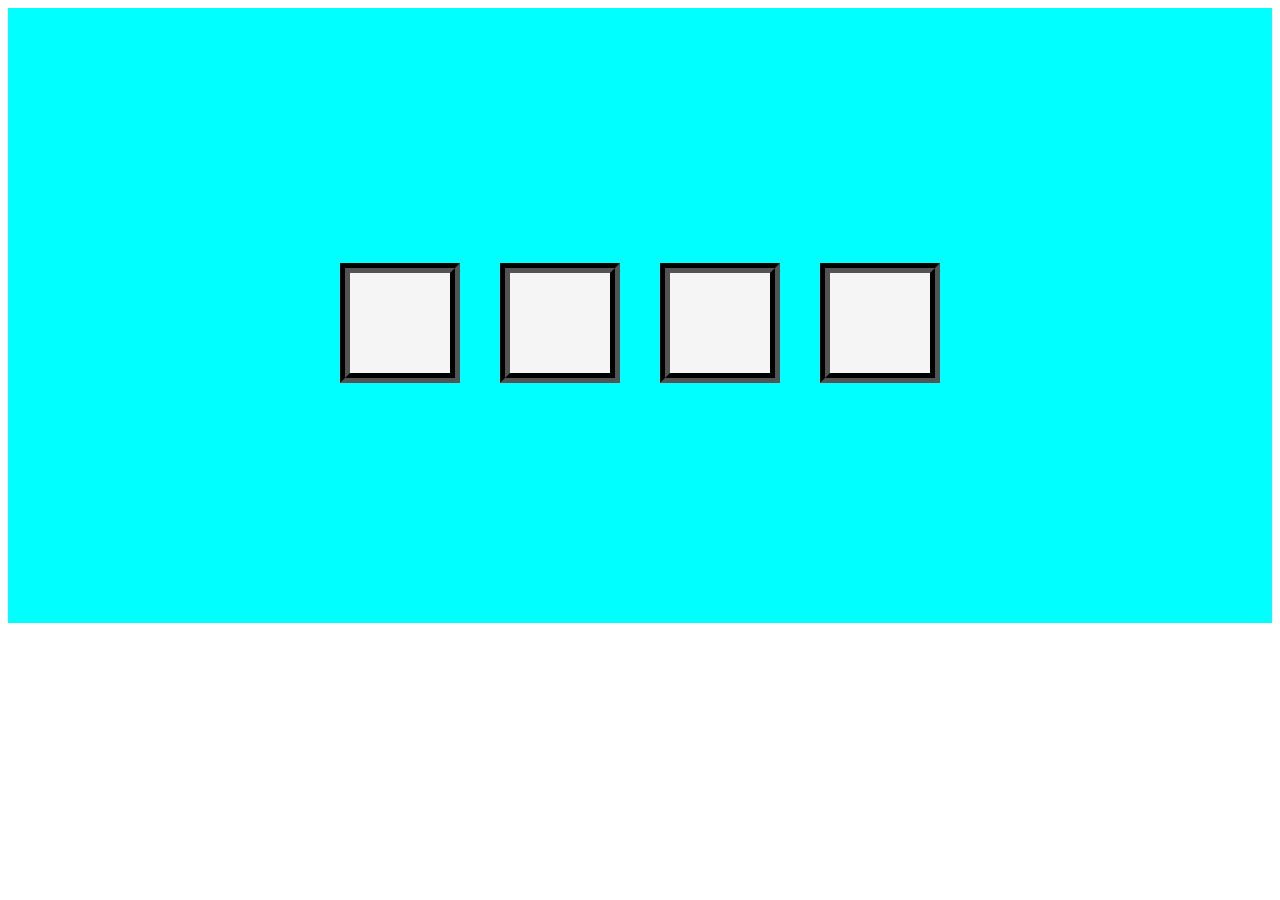
<file: flexbox/index.html>
<!DOCTYPE html>
<html lang="en">
<head>
    <meta charset="UTF-8">
    <meta name="viewport" content="width=device-width, initial-scale=1.0">
    <title>flexbox</title>
    <link rel="stylesheet" href="./flexbox.css">
</head>
<body>
    
    <section class="principal">
        <article></article>
        <article></article>
        <article></article>
        <article></article>

    </section>
</body>
</html>
</file>
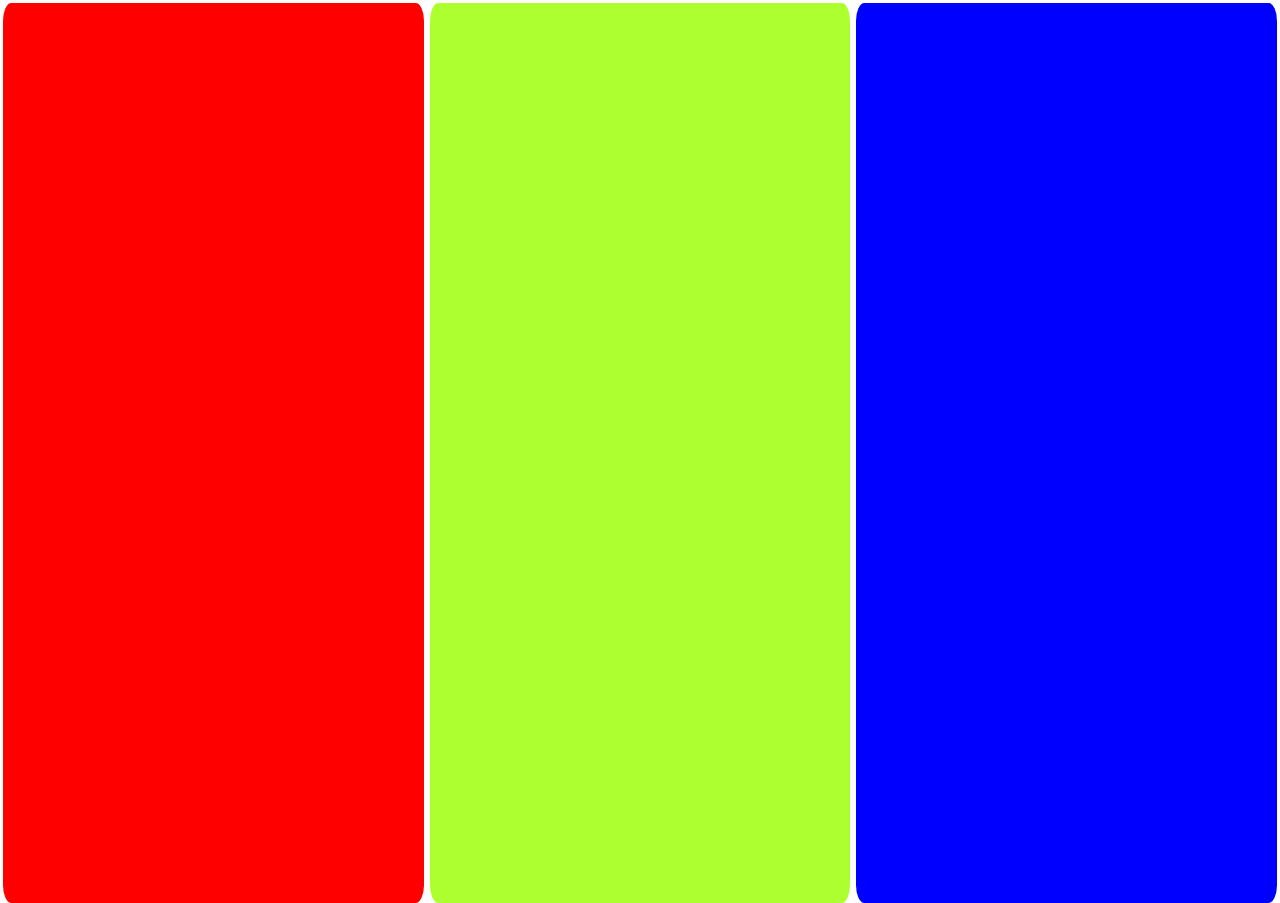
<file: mediaQuery/index.html>
<!DOCTYPE html>
<html lang="es">
<head>
    <meta charset="UTF-8">
    <meta name="viewport" content="width=device-width, initial-scale=1.0">
    <title>mediaQuery</title>
    <link rel="stylesheet" href="./style.css">
</head>
<body>
    <main>
        <section class="fondo_verde"></section>
        <section class="fondo_azul"></section>
        <section class="fondo_rojo"></section>
    </main>
</body>
</html>
</file>
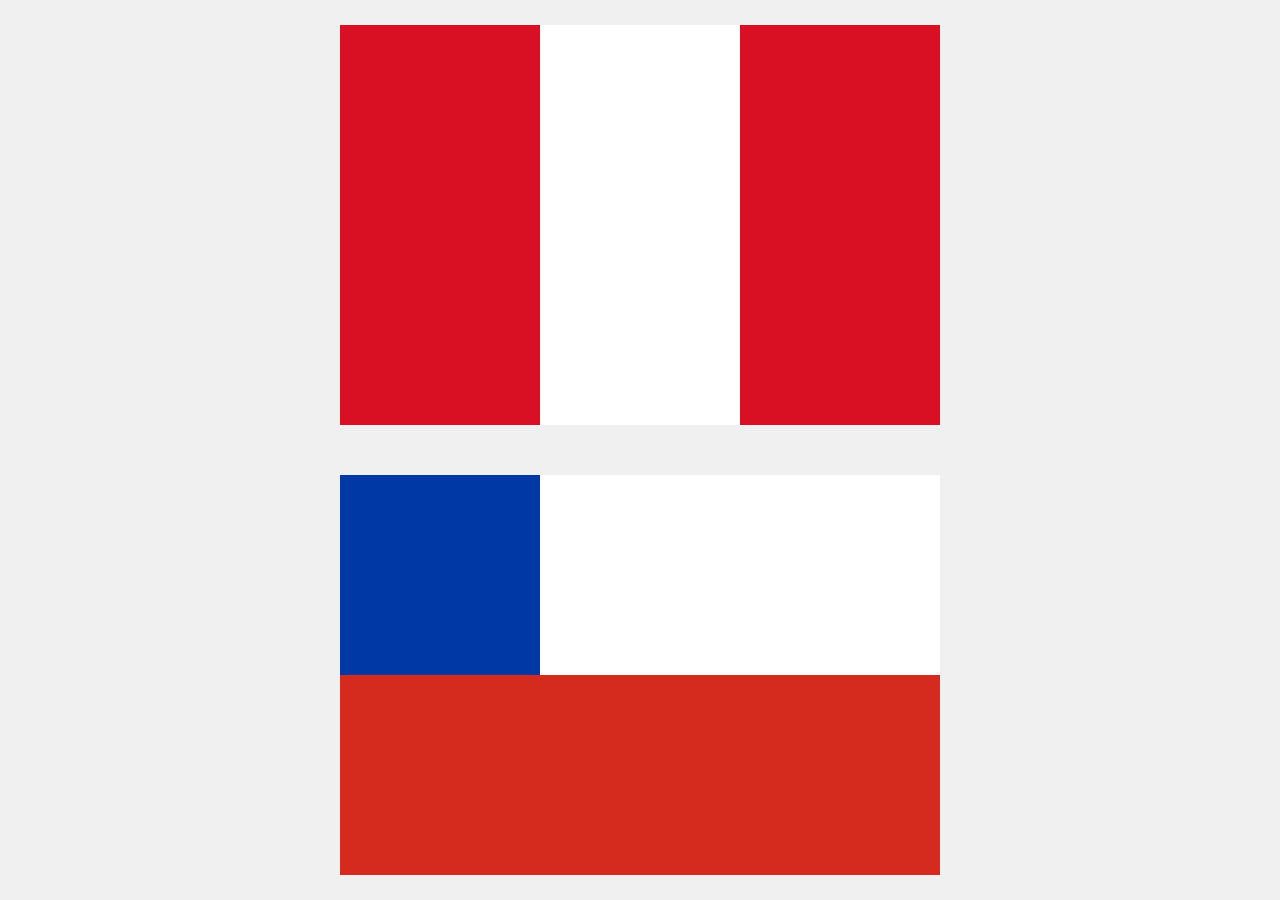
<file: peru/index.html>
<!DOCTYPE html>
<html lang="es">
<head>
    <meta charset="UTF-8">
    <meta name="viewport" content="width=device-width, initial-scale=1.0">
    <title>Banderas de Perú y Chile</title>
    <link rel="stylesheet" href="./style.css">
</head>
<body>
    <div class="contenedor">
        <section class="bandera_de_peru">
            <article class="rojo"></article>
            <article class="blanco"></article>
            <article class="rojo"></article>
        </section>
        
        <section class="bandera_de_chile">
            <article class="azul"></article>
            <article class="blanco"></article>
            <article class="rojo"></article>
        </section>
    </div>
</body>
</html>
</file>
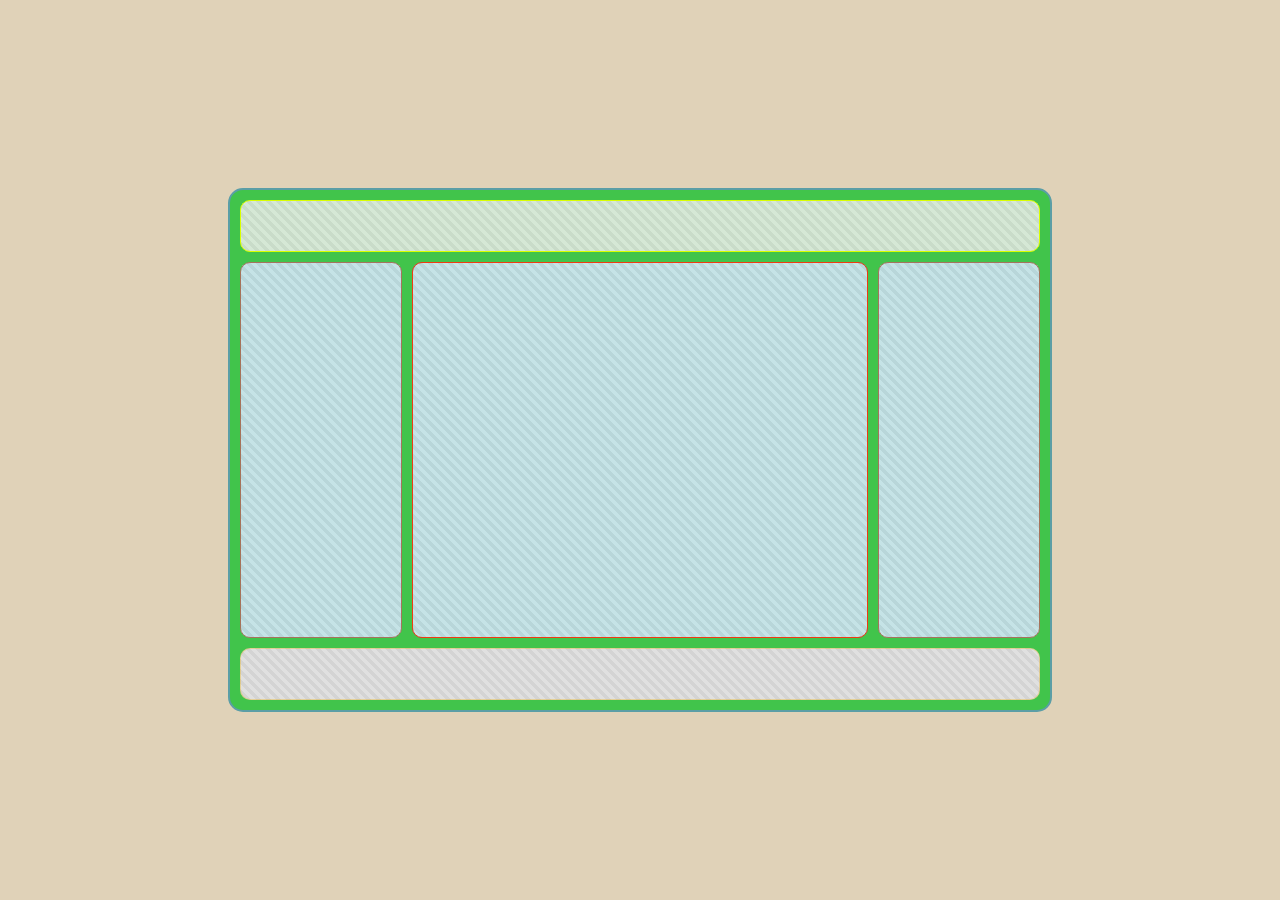
<file: practica_1/index.html>
<!DOCTYPE html>
<html lang="es">
<head>
    <meta charset="UTF-8">
    <meta name="viewport" content="width=device-width, initial-scale=1.0">
    <title>cubitos</title>
    <link rel="stylesheet" href="./estyle.css">
</head>
<body>
    <section class="contenedor">
        <article class="barra-superior"></article>
        <div class="contenido">
            <article class="lateral"></article>
            <article class="central"></article>
            <article class="lateral"></article>
        </div>
        <article class="barra-inferior"></article>
    </section>
</body>
</html>
</file>
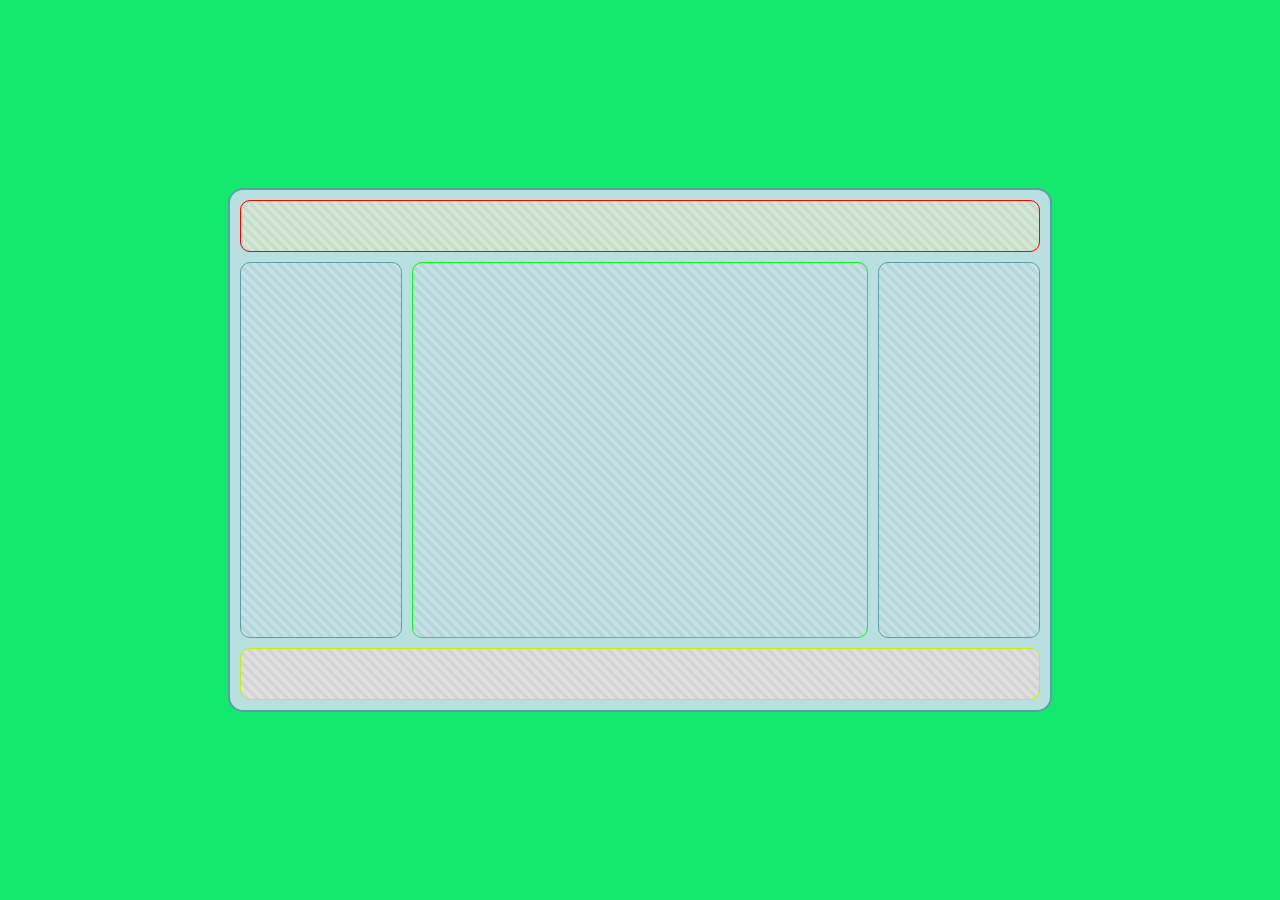
<file: practica_uno/index.html>
<!DOCTYPE html>
<html lang="es">
<head>
    <meta charset="UTF-8">
    <meta name="viewport" content="width=device-width, initial-scale=1.0">
    <title>cubitos</title>
    <link rel="stylesheet" href="./style.css">
</head>
<body>
    <section class="contenedor">
        <article class="barra-superior"></article>
        <div class="contenido">
            <article class="lateral"></article>
            <article class="central"></article>
            <article class="lateral"></article>
        </div>
        <article class="barra-inferior"></article>
    </section>
</body>
</html>
</file>
<file: flexbox/flexbox.css>
.principal{
    height: 600px;
    background: aqua;
    padding-top: 15px;
    display: flex;
    justify-content: center;
    align-items: center;
}

.principal article {
    height: 100px;
    width: 100px;
    background:whitesmoke;
    margin: 20px;
    border: 10px groove #000;

}
</file>
<file: mediaQuery/style.css>
*{
    margin: 0;
    padding: 0;
}
:root{
    --rojo: red;
    --azul: blue;
    --verde: greenyellow;
}
main{
    height: 100vh;
    display: flex;
    flex-direction: row;
}
section{
    height: 100%;
    width: 33%;
    margin: 3px;
    border-radius: 2%;
}
.fondo_verde{
    background: var(--rojo);
}
.fondo_azul{
    background: var(--verde);
}
.fondo_rojo{
    background: var(--azul);
}
@media(max-width: 360px) {
    main{flex-direction: column;
    }
section{
    width: 100%;
}

@media(max-width: 720px) {
    .fondo_rojo{
       display: none;}  
    }
     }
section{
    width: 100%;
}
</file>
<file: peru/style.css>
body {
    margin: 0;
    padding: 0;
    display: flex;
    justify-content: center;
    align-items: center;
    height: 100vh;
    background-color: #f0f0f0;
}

.contenedor {
    display: flex;
    flex-direction: column;
    gap: 50px;
}

/* Bandera de Perú */
.bandera_de_peru {
    width: 600px;
    height: 400px;
    position: relative;
}

.bandera_de_peru article:nth-child(1) {
    width: 200px;
    height: 400px;
    background-color: #D91023;
    position: absolute;
    top: 0;
    left: 0;
}

.bandera_de_peru article:nth-child(2) {
    width: 200px;
    height: 400px;
    background-color: white;
    position: absolute;
    top: 0;
    left: 200px;
}

.bandera_de_peru article:nth-child(3) {
    width: 200px;
    height: 400px;
    background-color: #D91023;
    position: absolute;
    top: 0;
    left: 400px;
}

/* Bandera de Chile */
.bandera_de_chile {
    width: 600px;
    height: 400px;
    position: relative;
}

.bandera_de_chile article:nth-child(1) {
    width: 200px;
    height: 200px;
    background-color: #0039A6;
    position: absolute;
    top: 0;
    left: 0;
}

.bandera_de_chile article:nth-child(2) {
    width: 400px;
    height: 200px;
    background-color: white;
    position: absolute;
    top: 0;
    left: 200px;
}

.bandera_de_chile article:nth-child(3) {
    width: 600px;
    height: 200px;
    background-color: #D52B1E;
    position: absolute;
    top: 200px;
    left: 0;
}
</file>
<file: practica_1/estyle.css>
body {
    background-color: #e0d2b8;
    margin: 0;
    padding: 0;
    display: flex;
    justify-content: center;
    align-items: center;
    height: 100vh;
}

.contenedor {
    width: 800px;
    height: 500px;
    background-color: #41c44b;
    border: 2px solid #5b9ea6;
    border-radius: 15px;
    padding: 10px;
    display: flex;
    flex-direction: column;
}

.barra-superior {
    height: 50px;
    background-color: #ffee00;
    border: 1px solid #d9ff00;
    border-radius: 10px;
    margin-bottom: 10px;
    background-image: linear-gradient(45deg, #d5e8d5 25%, #c9dcc9 25%, 
    #c9dcc9 50%, #d5e8d5 50%, #d5e8d5 75%, #c9dcc9 75%, #c9dcc9 100%);
    background-size: 10px 10px;
}

.contenido {
    display: flex;
    flex: 1;
    gap: 10px;
    margin-bottom: 10px;
}

.lateral {
    width: 20%;
    background-color: #cec5e6;
    border: 1px solid #a6735b;
    border-radius: 10px;
    background-image: linear-gradient(45deg, #c5e3e6 25%, #b8d6d9 25%, 
    #b8d6d9 50%, #c5e3e6 50%, #c5e3e6 75%, #b8d6d9 75%, #b8d6d9 100%);
    background-size: 10px 10px;
}

.central {
    flex: 1;
    background-color: #470bee;
    border: 1px solid lab(54.62% 68.04 63.93);
    border-radius: 10px;
    background-image: linear-gradient(45deg, #c5e3e6 25%, #b8d6d9 25%,
     #b8d6d9 50%, #c5e3e6 50%, #c5e3e6 75%, #b8d6d9 75%, #b8d6d9 100%);
    background-size: 10px 10px;
}

.barra-inferior {
    height: 50px;
    background-color: #0c08fd49;
    border: 1px solid #eeb31057;
    border-radius: 10px;
    background-image: linear-gradient(45deg, #e0e0e0 25%, #d4d4d4 25%, 
    #d4d4d4 50%, #e0e0e0 50%, #e0e0e0 75%, #d4d4d4 75%, #d4d4d4 100%);
    background-size: 10px 10px;
}
</file>
<file: practica_uno/style.css>
body {
    background-color: #13e96c;
    margin: 0;
    padding: 0;
    display: flex;
    justify-content: center;
    align-items: center;
    height: 100vh;
}

.contenedor {
    width: 800px;
    height: 500px;
    background-color: #b8e0e0;
    border: 2px solid #5b9ea6;
    border-radius: 15px;
    padding: 10px;
    display: flex;
    flex-direction: column;
}

.barra-superior {
    height: 50px;
    background-color: #ff0000;
    border: 1px solid #ff0000;
    border-radius: 10px;
    margin-bottom: 10px;
    background-image: linear-gradient(45deg, #d5e8d5 25%, #c9dcc9 25%, 
    #c9dcc9 50%, #d5e8d5 50%, #d5e8d5 75%, #c9dcc9 75%, #c9dcc9 100%);
    background-size: 10px 10px;
}

.contenido {
    display: flex;
    flex: 1;
    gap: 10px;
    margin-bottom: 10px;
}

.lateral {
    width: 20%;
    background-color: #c5e3e6;
    border: 1px solid #5b9ea6;
    border-radius: 10px;
    background-image: linear-gradient(45deg, #c5e3e6 25%, #b8d6d9 25%, 
    #b8d6d9 50%, #c5e3e6 50%, #c5e3e6 75%, #b8d6d9 75%, #b8d6d9 100%);
    background-size: 10px 10px;
}

.central {
    flex: 1;
    background-color: #1eee0b;
    border: 1px solid #0cf51f;
    border-radius: 10px;
    background-image: linear-gradient(45deg, #c5e3e6 25%, #b8d6d9 25%,
     #b8d6d9 50%, #c5e3e6 50%, #c5e3e6 75%, #b8d6d9 75%, #b8d6d9 100%);
    background-size: 10px 10px;
}

.barra-inferior {
    height: 50px;
    background-color: #d8fd08ec;
    border: 1px solid #c5ee10;
    border-radius: 10px;
    background-image: linear-gradient(45deg, #e0e0e0 25%, #d4d4d4 25%, 
    #d4d4d4 50%, #e0e0e0 50%, #e0e0e0 75%, #d4d4d4 75%, #d4d4d4 100%);
    background-size: 10px 10px;
}
</file>
